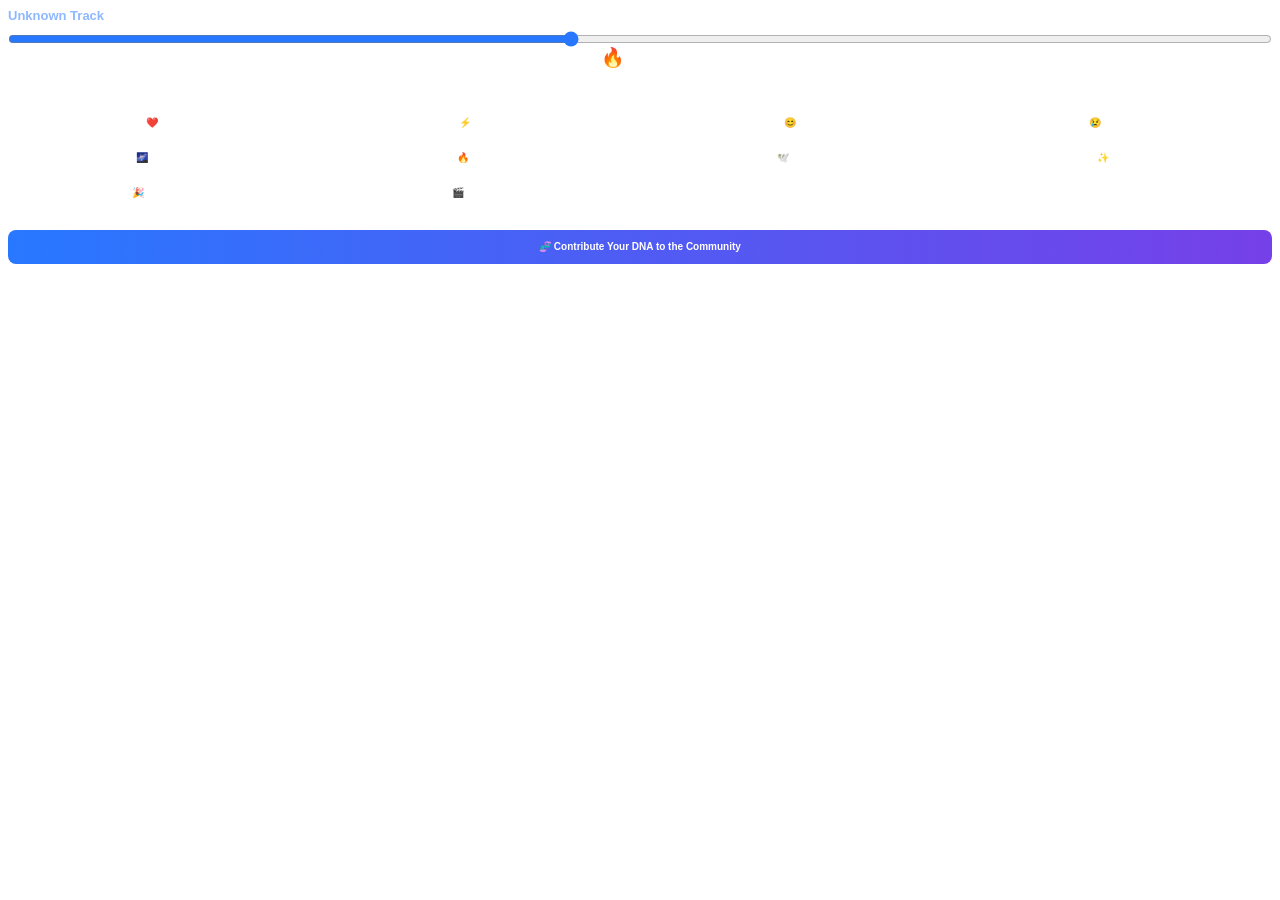
<file: index.html>
<!DOCTYPE html>
<html lang="en">

<head>

<meta charset="UTF-8">
<meta name="viewport" content="width=device-width, initial-scale=1.0">

<title>FlyDNA</title>

<link rel="stylesheet" href="style.css?v=5">

</head>

<body>

<div id="app">

    <!-- ==================================
         TRACK
         ================================== -->

    <div class="track">

        <h2 id="trackTitle">
            Loading...
        </h2>

    </div>


    <!-- ==================================
         INTENSITY
         ================================== -->

    <div class="intensity">

        <input
            id="intensity"
            type="range"
            min="1"
            max="10"
            value="5">

        <div id="intensityValue">
            5 / 10
        </div>

    </div>


    <!-- ==================================
         EMOTIONS
         ================================== -->

    <div class="emotions">

        <label>
            What did you feel?
        </label>

        <div id="emotionContainer">
        </div>

        <div
            id="emotionCounter"
            class="emotion-counter">
            0 of 3 emotions selected
        </div>

    </div>


    <!-- ==================================
         SUBMIT
         ================================== -->

    <button id="submitBtn">

        🧬 Contribute Your DNA to the Community

    </button>


    <!-- ==================================
         STATUS
         ================================== -->

    <div id="status">
    </div>

</div>


<!-- ======================================
     LOAD ORDER
     ====================================== -->

<script src="emotions.js?v=2"></script>
<script src="renderer.js?v=3"></script>
<script src="api.js?v=3"></script>
<script src="app.js?v=3"></script>

</body>

</html>
</file>
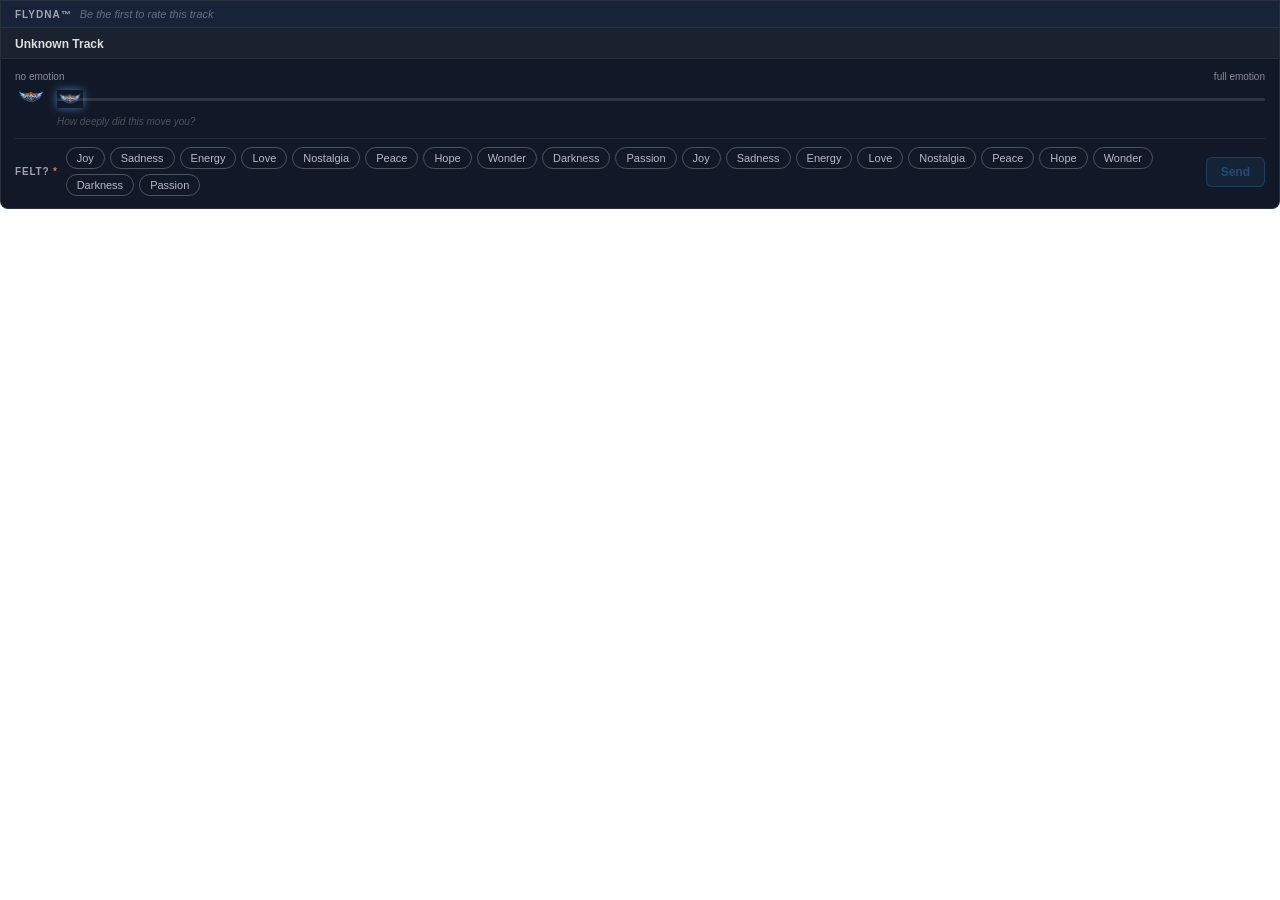
<file: FlyDNA Widget.htm>
<!DOCTYPE html>
<html lang="en"><head>
<meta http-equiv="content-type" content="text/html; charset=UTF-8">
<meta charset="UTF-8">
<meta name="viewport" content="width=device-width, initial-scale=1.0">
<title>FlyDNA Widget</title>
<style>
*{box-sizing:border-box;margin:0;padding:0;}
html,body{background:transparent;font-family:Arial,sans-serif;}
.container{border-radius:0 0 8px 8px;overflow:hidden;background:#111827;border:0.5px solid rgba(255,255,255,0.1);}
.dbar{display:flex;align-items:center;gap:8px;padding:7px 14px;background:rgba(77,168,255,0.08);border-bottom:0.5px solid rgba(77,168,255,0.15);}
.dlabel{font-size:10px;color:rgba(255,255,255,0.6);letter-spacing:0.1em;text-transform:uppercase;flex-shrink:0;font-weight:700;}
.dval{font-size:11px;color:rgba(255,255,255,0.35);font-style:italic;}
.dval.live{color:#4da8ff;font-style:normal;font-weight:700;font-size:12px;}
.dsub{font-size:10px;color:rgba(255,255,255,0.3);margin-left:4px;}
.track-title-bar{padding:6px 14px;background:rgba(255,255,255,0.04);border-bottom:0.5px solid rgba(255,255,255,0.07);}
.track-title-bar span{font-size:12px;color:rgba(255,255,255,0.85);font-weight:700;}
.panel{padding:12px 14px;}
.slider-labels{display:flex;justify-content:space-between;margin-bottom:4px;}
.slider-lbl{font-size:10px;color:rgba(255,255,255,0.5);}
.slider-section{display:flex;align-items:center;gap:10px;margin-bottom:4px;}
.logo img{width:32px;height:20px;object-fit:contain;mix-blend-mode:screen;flex-shrink:0;}
.srow{position:relative;height:26px;flex:1;display:flex;align-items:center;}
.strack{position:absolute;left:0;right:0;height:3px;background:rgba(255,255,255,0.12);border-radius:2px;}
.sfill{position:absolute;left:0;height:3px;background:linear-gradient(90deg,#1a4fcc,#4da8ff);border-radius:2px;width:0%;}
.sthumb{position:absolute;width:26px;height:26px;object-fit:contain;mix-blend-mode:screen;pointer-events:none;transform:translateX(-50%);filter:drop-shadow(0 0 4px rgba(77,168,255,0.6));}
.sinput{position:absolute;left:0;right:0;width:100%;opacity:0;height:26px;cursor:pointer;-webkit-appearance:none;}
.idesc{font-size:10px;color:#4da8ff;min-height:14px;margin-bottom:8px;font-style:italic;padding-left:42px;}
.shint{font-size:10px;color:rgba(255,255,255,0.25);min-height:14px;margin-bottom:8px;font-style:italic;padding-left:42px;}
.divider{border:none;border-top:0.5px solid rgba(255,255,255,0.08);margin:8px 0;}
.emotions-row{display:flex;align-items:center;gap:8px;}
.elbl{font-size:10px;color:rgba(255,255,255,0.6);text-transform:uppercase;letter-spacing:0.08em;font-weight:700;flex-shrink:0;}
.etags{display:flex;gap:5px;flex-wrap:wrap;flex:1;}
.etag{padding:4px 10px;border-radius:999px;font-size:11px;cursor:pointer;border:0.5px solid rgba(255,255,255,0.25);color:rgba(255,255,255,0.7);background:transparent;font-family:Arial,sans-serif;transition:all 0.1s;}
.etag:hover{border-color:rgba(255,255,255,0.6);color:#fff;}
.etag.sel{background:linear-gradient(135deg,#1a4fcc,#4da8ff);color:#fff;border-color:transparent;}
.sbtn{padding:7px 14px;border-radius:6px;font-size:12px;cursor:pointer;background:rgba(77,168,255,0.08);color:rgba(77,168,255,0.3);border:0.5px solid rgba(77,168,255,0.2);font-family:Arial,sans-serif;white-space:nowrap;flex-shrink:0;font-weight:700;transition:all 0.15s;}
.sbtn.ready{background:rgba(77,168,255,0.2);color:#4da8ff;border-color:rgba(77,168,255,0.5);}
.sbtn.ready:hover{background:rgba(77,168,255,0.35);color:#fff;}
.sbtn:disabled{cursor:default;}
.results-panel{padding:10px 14px;display:none;}
.res-track{font-size:13px;color:#fff;font-weight:700;margin-bottom:2px;}
.res-ty{font-size:11px;color:rgba(77,168,255,0.9);margin-bottom:8px;}
.res-title{font-size:9px;color:rgba(255,255,255,0.3);letter-spacing:0.1em;text-transform:uppercase;margin-bottom:6px;}
.res-row{display:flex;align-items:center;gap:8px;margin-bottom:5px;}
.rlbl{font-size:11px;color:rgba(255,255,255,0.45);width:76px;flex-shrink:0;}
.rlbl.mine{color:#fff;font-weight:700;}
.rbar-bg{flex:1;height:3px;background:rgba(100,160,255,0.2);border-radius:2px;overflow:hidden;}
.rbar{height:3px;border-radius:2px;width:0;transition:width 0.6s ease;}
.rbar.mine{background:linear-gradient(90deg,#1a4fcc,#4da8ff);}
.rbar.other{background:rgba(100,160,255,0.5);}
.rpct{font-size:10px;color:rgba(255,255,255,0.35);width:28px;text-align:right;}
</style>
<meta id="ConnectiveDocSignExtentionInstalled" name="ConnectiveDocSignExtentionInstalled" data-extension-version="1.0.5"></head>
<body>
<div class="container">
  <div class="dbar">
    <span class="dlabel">FlyDNA™</span>
    <span id="dcontent" class="dval">Be the first to rate this track</span>
  </div>
  <div class="track-title-bar"><span id="track-label">Unknown Track</span></div>
  <div class="panel" id="rating-panel">
    <div class="slider-labels">
      <span class="slider-lbl">no emotion</span>
      <span class="slider-lbl">full emotion</span>
    </div>
    <div class="slider-section">
      <div class="logo"><img src="[data-uri]" alt="FlyDNA"></div>
      <div class="srow" id="srow">
        <div class="strack"></div>
        <div class="sfill" id="sfill" style="width: 0%;"></div>
        <img id="sthumb" class="sthumb" src="[data-uri]" alt="" style="left: 13px;">
        <input type="range" min="0" max="10" value="0" step="1" class="sinput" id="sinput">
      </div>
    </div>
    <div id="idesc" class="shint">How deeply did this move you?</div>
    <div class="divider"></div>
    <div class="emotions-row">
      <span class="elbl">Felt? <span style="color:#f07040">*</span></span>
      <div class="etags" id="etags"><button class="etag">Joy</button><button class="etag">Sadness</button><button class="etag">Energy</button><button class="etag">Love</button><button class="etag">Nostalgia</button><button class="etag">Peace</button><button class="etag">Hope</button><button class="etag">Wonder</button><button class="etag">Darkness</button><button class="etag">Passion</button></div>
      <button class="sbtn" id="sbtn" disabled="disabled">Send</button>
    </div>
  </div>
  <div class="results-panel" id="results-panel"></div>
</div>
<script>
var params = new URLSearchParams(window.location.search);
var TRACK_ID = params.get('track') || 'unknown';
var TRACK_TITLE = params.get('title') ? decodeURIComponent(params.get('title')) : 'Unknown Track';
var SITE_URL = 'https://www.beatsflyhigh.ai';
var EMOTIONS = ['Joy','Sadness','Energy','Love','Nostalgia','Peace','Hope','Wonder','Darkness','Passion'];
var LABELS = ['','Barely a flutter','A quiet stir','Something stirs','Gently touched','Noticeably felt','Clearly emotional','Deeply moved','Strongly felt','Overwhelming','Full emotional resonance'];
var intensity = 0, touched = false, selected = new Set(), submitted = false, aggData = {};

document.getElementById('track-label').textContent = TRACK_TITLE;

var etags = document.getElementById('etags');
EMOTIONS.forEach(function(e) {
  var b = document.createElement('button');
  b.className = 'etag'; b.textContent = e;
  b.onclick = function() {
    if (submitted) return;
    selected.has(e) ? (selected.delete(e), b.classList.remove('sel')) : (selected.add(e), b.classList.add('sel'));
    updateBtn();
  };
  etags.appendChild(b);
});

var sinput = document.getElementById('sinput');
var sfill = document.getElementById('sfill');
var sthumb = document.getElementById('sthumb');
var srow = document.getElementById('srow');
var idesc = document.getElementById('idesc');
var sbtn = document.getElementById('sbtn');

function updateSlider(v) {
  var p = v / 10, w = srow.offsetWidth;
  sfill.style.width = (p * 100) + '%';
  sthumb.style.left = (p * (w - 26) + 13) + 'px';
}
function updateBtn() {
  var r = touched && selected.size > 0;
  sbtn.disabled = !r;
  r ? sbtn.classList.add('ready') : sbtn.classList.remove('ready');
}
sinput.addEventListener('input', function() {
  intensity = parseInt(this.value); touched = true;
  updateSlider(intensity);
  idesc.className = 'idesc';
  idesc.textContent = intensity + '/10 — ' + LABELS[intensity];
  updateBtn();
});
window.addEventListener('load', function() { updateSlider(0); });
window.addEventListener('resize', function() { updateSlider(intensity); });

sbtn.onclick = async function() {
  if (submitted || !touched || selected.size === 0) return;
  submitted = true;
  sbtn.textContent = '...'; sbtn.disabled = true; sbtn.classList.remove('ready');
  try {
    await fetch(SITE_URL + '/_functions/flydna_submit', {
      method: 'POST',
      headers: {'Content-Type': 'application/json'},
      body: JSON.stringify({trackId: TRACK_ID, trackTitle: TRACK_TITLE, intensity: intensity, emotions: Array.from(selected)})
    });
  } catch(e) {}
  var bd = Object.assign({}, aggData.emotionBreakdown || {});
  var nt = (aggData.totalResponses || 0) + 1;
  selected.forEach(function(e) { bd[e] = (bd[e] || 0) + 1; });
  document.getElementById('rating-panel').style.display = 'none';
  showResults(bd, nt);
  updateDominant(bd, nt);
};

function showResults(bd, total) {
  var p = document.getElementById('results-panel');
  var el = Array.from(selected).join(' · ');
  var resp = total === 1 ? '1 response' : total.toLocaleString() + ' responses';
  var h = '<div class="res-track">' + TRACK_TITLE + '</div>';
  h += '<div class="res-ty">FlyDNA™ recorded · ' + intensity + '/10 · ' + el + '</div>';
  h += '<div class="res-title">Community resonance — ' + resp + '</div>';
  var sorted = Object.entries(bd).filter(function(x) { return x[1] > 0; }).sort(function(a,b) { return b[1]-a[1]; });
  sorted.forEach(function(entry) {
    var n = entry[0], c = entry[1];
    var pct = Math.round(c / total * 100);
    var m = selected.has(n);
    h += '<div class="res-row"><span class="rlbl' + (m?' mine':'') + '">' + n + (m?' ✓':'') + '</span><div class="rbar-bg"><div class="rbar ' + (m?'mine':'other') + '" id="rb-' + n + '"></div></div><span class="rpct">' + pct + '%</span></div>';
  });
  p.innerHTML = h; p.style.display = 'block';
  setTimeout(function() {
    sorted.forEach(function(entry) {
      var b = document.getElementById('rb-' + entry[0]);
      if (b) b.style.width = Math.round(entry[1] / total * 100) + '%';
    });
  }, 100);
}

function updateDominant(bd, total) {
  var d = '', mx = 0;
  Object.entries(bd).forEach(function(x) { if (x[1] > mx) { d = x[0]; mx = x[1]; } });
  var el = document.getElementById('dcontent');
  if (d && total > 0) {
    el.className = 'dval live'; el.textContent = d;
    var sub = document.createElement('span'); sub.className = 'dsub';
    var resp = total === 1 ? '1 response' : total.toLocaleString() + ' responses';
    sub.textContent = Math.round(mx / total * 100) + '% of listeners · ' + resp;
    el.after(sub);
  }
}

async function loadAggregate() {
  try {
    var r = await fetch(SITE_URL + '/_functions/flydna_aggregate?trackId=' + TRACK_ID);
    var d = await r.json();
    aggData = d; aggData.emotionBreakdown = d.emotionBreakdown || {};
    updateDominant(aggData.emotionBreakdown, aggData.totalResponses || 0);
  } catch(e) {
    document.getElementById('dcontent').textContent = 'Be the first to rate this track';
  }
}
loadAggregate();
</script>

</body></html>
</file>
<file: style.css>
/* ======================================
   FlyDNA Widget v1.7
   Compact Responsive Layout
   BFH Premium Integrated Background
   ====================================== */


/* ======================================
   GLOBAL
   ====================================== */

* {
    box-sizing: border-box;
}

html,
body {
    margin: 0;
    padding: 0;
    width: 100%;
    min-height: 100%;

    font-family:
        Arial,
        Helvetica,
        sans-serif;

    /* Integrated with BFH Premium Player */
    background: transparent;
    color: #ffffff;
}


/* ======================================
   APP
   ====================================== */

#app {
    width: 100%;
    max-width: 100%;

    margin: 0;
    padding: 8px;

    box-sizing: border-box;

    /* Integrated with BFH Premium Player */
    background: transparent;

    border-radius: 12px;

    color: #ffffff;

    overflow: hidden;
}


/* ======================================
   TRACK
   ====================================== */

.track {
    width: 100%;

    margin: 0 0 6px 0;
    padding: 0;
}

#trackTitle {
    margin: 0;

    color: #8eb8ff;

    font-size: 13px;
    font-weight: 600;

    line-height: 1.2;

    white-space: nowrap;
    overflow: hidden;
    text-overflow: ellipsis;
}


/* ======================================
   INTENSITY
   ====================================== */

.intensity {
    width: 100%;

    margin: 0;
    padding: 0;
}


/* ======================================
   SLIDER
   ====================================== */

#intensity {
    display: block;

    width: 100%;
    height: 18px;

    margin: 0;

    accent-color: #2878ff;

    cursor: pointer;
}


/* ======================================
   INTENSITY VALUE
   ====================================== */

#intensityValue {
    width: 100%;

    margin-top: 0;

    text-align: center;

    color: #ffffff;
}


/* ======================================
   SMALLER INTENSITY SCORE
   ====================================== */

.intensity-score {
    display: flex;

    align-items: center;
    justify-content: center;

    gap: 4px;

    font-size: 19px;

    line-height: 1.05;
}


.intensity-score strong {
    font-size: 20px;

    font-weight: 700;
}


.intensity-description {
    margin-top: 0;

    font-size: 14px;

    line-height: 1.05;

    color: #ffffff;
}


/* ======================================
   EMOTIONS SECTION
   ====================================== */

.emotions {
    width: 100%;

    margin-top: 5px;
}


/* ======================================
   EMOTION QUESTION
   ====================================== */

.emotions > label {
    display: block;

    margin-bottom: 4px;

    color: #ffffff;

    font-size: 14px;
    font-weight: 700;

    line-height: 1.1;
}


/* ======================================
   EMOTION CONTAINER
   ====================================== */

#emotionContainer {
    display: grid;

    grid-template-columns:
        repeat(4, minmax(0, 1fr));

    gap: 4px;

    width: 100%;

    margin: 0;
    padding: 0;

    box-sizing: border-box;
}


/* ======================================
   EMOTION BUTTON
   ====================================== */

.emotion-btn {
    width: 100%;

    min-width: 0;

    box-sizing: border-box;

    height: 30px;

    padding: 4px 2px;

    border:
        1px solid
        rgba(
            255,
            255,
            255,
            0.16
        );

    border-radius: 6px;

    background:
        rgba(
            255,
            255,
            255,
            0.045
        );

    color: #ffffff;

    font-family:
        Arial,
        Helvetica,
        sans-serif;

    font-size: 10px;

    line-height: 1;

    display: flex;

    align-items: center;
    justify-content: center;

    gap: 2px;

    overflow: hidden;

    cursor: pointer;

    transition:
        background 0.15s ease,
        border-color 0.15s ease,
        transform 0.1s ease;
}


/* ======================================
   EMOTION BUTTON HOVER
   ====================================== */

.emotion-btn:hover {
    background:
        rgba(
            255,
            255,
            255,
            0.10
        );

    border-color:
        rgba(
            255,
            255,
            255,
            0.30
        );
}


/* ======================================
   EMOTION BUTTON ACTIVE
   ====================================== */

.emotion-btn:active {
    transform: scale(0.97);
}


/* ======================================
   SELECTED EMOTION
   ====================================== */

.emotion-btn.selected {
    background:
        linear-gradient(
            135deg,
            #2878ff,
            #7540e8
        );

    border-color:
        rgba(
            255,
            255,
            255,
            0.40
        );

    color: #ffffff;
}


/* ======================================
   EMOTION EMOJI
   ====================================== */

.emotion-emoji {
    flex: 0 0 auto;

    font-size: 10px;

    line-height: 1;
}


/* ======================================
   EMOTION NAME
   ====================================== */

.emotion-name {
    display: block;

    min-width: 0;
    max-width: 100%;

    white-space: nowrap;

    overflow: hidden;

    text-overflow: ellipsis;

    line-height: 1;
}


/* ======================================
   SELECTION COUNTER
   ====================================== */

.emotion-counter {
    width: 100%;

    margin-top: 4px;

    text-align: right;

    color:
        rgba(
            255,
            255,
            255,
            0.55
        );

    font-size: 10px;

    line-height: 1.1;
}


/* ======================================
   SUBMIT BUTTON
   ====================================== */

#submitBtn {
    display: block;

    width: 100%;

    min-height: 34px;

    margin-top: 7px;

    padding: 7px 8px;

    border: none;

    border-radius: 8px;

    background:
        linear-gradient(
            90deg,
            #2878ff,
            #7640e8
        );

    color: #ffffff;

    font-family:
        Arial,
        Helvetica,
        sans-serif;

    font-size: 10px;

    font-weight: 700;

    line-height: 1.1;

    text-align: center;

    cursor: pointer;

    transition:
        opacity 0.15s ease,
        transform 0.1s ease;
}


/* ======================================
   SUBMIT HOVER
   ====================================== */

#submitBtn:hover {
    opacity: 0.92;
}


/* ======================================
   SUBMIT ACTIVE
   ====================================== */

#submitBtn:active {
    transform: scale(0.99);
}


/* ======================================
   SUBMIT DISABLED
   ====================================== */

#submitBtn:disabled {
    opacity: 0.65;

    cursor: default;
}


/* ======================================
   STATUS
   ====================================== */

#status {
    width: 100%;

    margin-top: 5px;

    color: #ffb4b4;

    font-size: 10px;

    line-height: 1.2;

    text-align: center;
}


/* ======================================
   ALREADY SUBMITTED
   ====================================== */

.submitted-state {
    width: 100%;

    padding: 18px 8px;

    text-align: center;
}


.submitted-message {
    color: #ffffff;

    font-size: 17px;

    font-weight: 600;

    line-height: 1.3;
}


/* ======================================
   MOBILE / NARROW WIDGET
   ====================================== */

@media (max-width: 320px) {

    #app {
        padding: 7px;
    }

    .intensity-score {
        font-size: 18px;
    }

    .intensity-score strong {
        font-size: 19px;
    }

    .intensity-description {
        font-size: 14px;
    }

    .emotions > label {
        font-size: 13px;
    }

    .emotion-btn {
        height: 29px;

        font-size: 9px;

        padding-left: 1px;
        padding-right: 1px;
    }

    .emotion-emoji {
        font-size: 9px;
    }

    .emotion-counter {
        font-size: 9px;
    }

    #submitBtn {
        font-size: 9px;
    }
}


/* ======================================
   VERY NARROW WIDGET
   ====================================== */

@media (max-width: 260px) {

    #app {
        padding: 6px;
    }

    .emotion-btn {
        height: 28px;

        font-size: 8px;
    }

    .emotion-emoji {
        font-size: 8px;
    }

    #submitBtn {
        font-size: 8px;
    }
}
</file>
